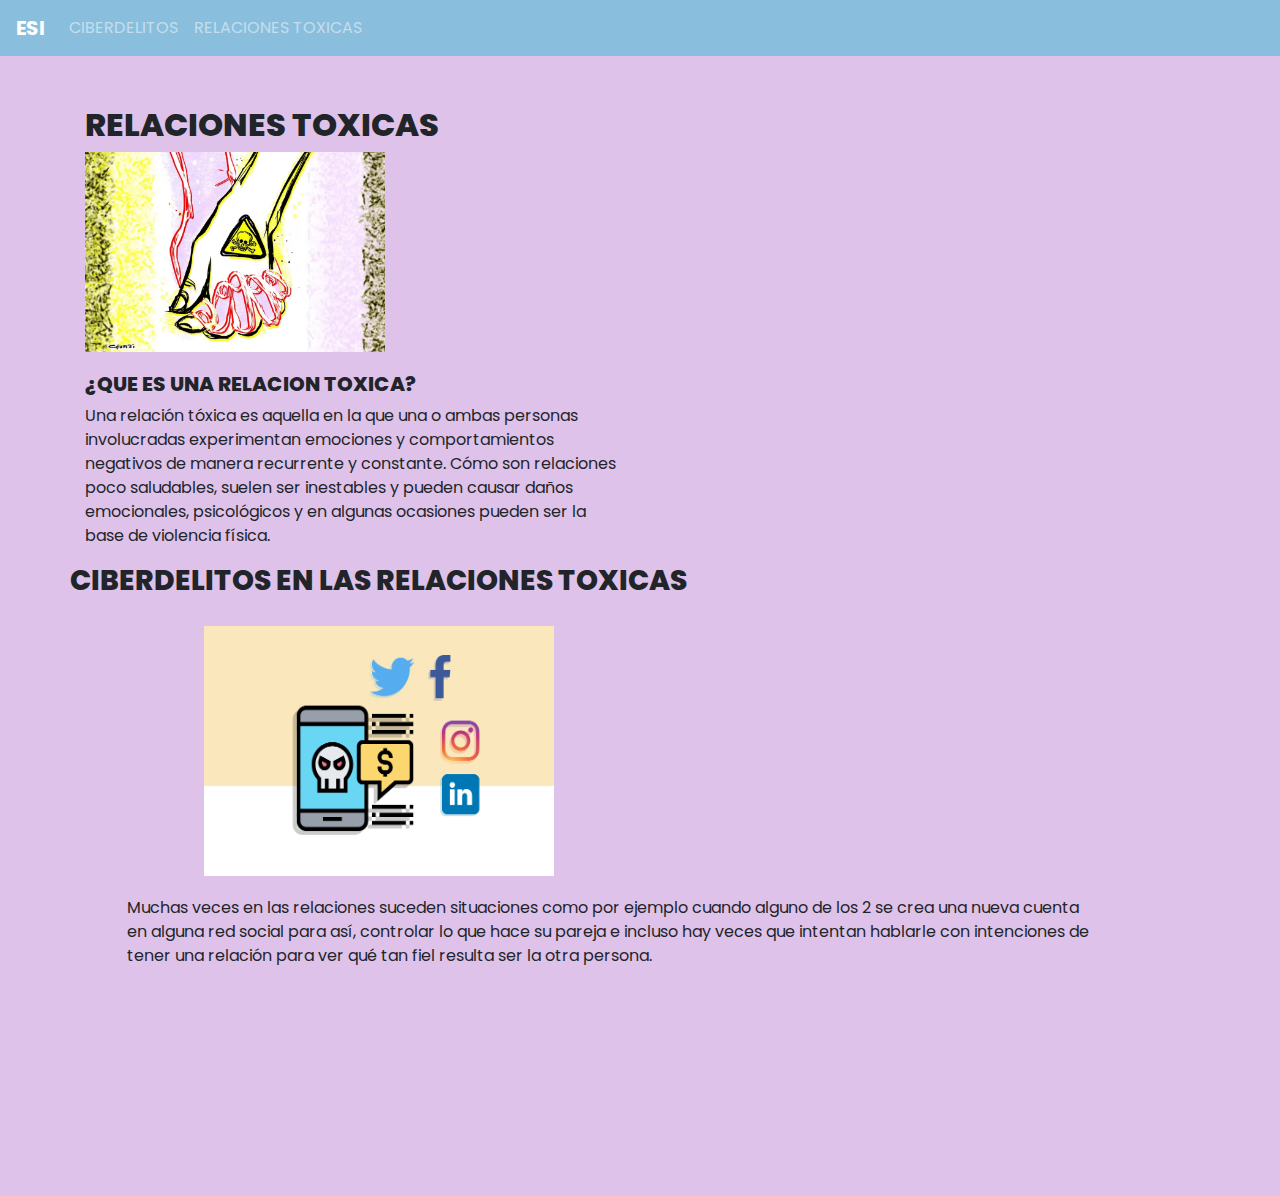
<file: index.html>
<!DOCTYPE html>
<html lang="en">
  <head>
    <title>Educacion Sexual Integral</title>
    <meta charset="utf-8" />
    <meta name="viewport" content="width=device-width, initial-scale=1" />
    <link
      rel="stylesheet"
      href="https://cdn.jsdelivr.net/npm/bootstrap@4.6.1/dist/css/bootstrap.min.css"
    />
    <link rel="stylesheet" href="css/estilos.css" />
    <script src="https://cdn.jsdelivr.net/npm/jquery@3.6.0/dist/jquery.slim.min.js"></script>
    <script src="https://cdn.jsdelivr.net/npm/popper.js@1.16.1/dist/umd/popper.min.js"></script>
    <script src="https://cdn.jsdelivr.net/npm/bootstrap@4.6.1/dist/js/bootstrap.bundle.min.js"></script>
    <link rel="shortcut icon" href="./img/icons8-lgbt-flag-32.png" type="image/x-icon">
    <style>
      .fakeimg {
        height: 200px;
        background: #aaa;
      }
    </style>
  </head>
  <body>
    <nav class="navbar navbar-expand-sm navbar-dark">
      <button
      class="navbar-toggler"
      type="button"
      data-toggle="collapse"
      data-target="#collapsibleNavbar"
      >
      <span class="navbar-toggler-icon"></span>
    </button>
    <div class="collapse navbar-collapse" id="collapsibleNavbar">
        <a class="navbar-brand" href="index.html">ESI</a>
        <ul class="navbar-nav">
          <li class="nav-item">
            <a class="nav-link" href="pagina01.html">CIBERDELITOS</a>
          </li>
          <li class="nav-item">
            <a class="nav-link" href="pagina02.html">RELACIONES TOXICAS</a>
          </li>
        </ul>
      </div>
    </nav>

    <div class="container" style="margin-top: 50px">
      <div class="row">
        <div class="col-sm-6">
          <h2>RELACIONES TOXICAS</h2>
          <div>
            <img src="img/relacion toxica1.avif" alt="" class="img-mod" />
          </div class = "text-center">
          <h5>¿QUE ES UNA RELACION TOXICA?</h5>
            <p>
              Una relación tóxica es aquella en la que una o ambas personas involucradas experimentan emociones y comportamientos negativos de manera recurrente y constante. Cómo son relaciones poco saludables, suelen ser inestables y pueden causar daños emocionales, psicológicos y en algunas ocasiones pueden ser la base de violencia física.
            </p>
        </div>
        <div class="text-center">
            <h3>CIBERDELITOS EN LAS RELACIONES TOXICAS</h3>
            <img src="img/Ciberdelitos-redes-sociales.png" alt="" class="img-mod2" />
          </div>
          <p class="final-texts">
            Muchas veces en las relaciones suceden situaciones como por ejemplo cuando alguno de los 2 se crea una nueva cuenta en alguna red social para así, controlar lo que hace su pareja e incluso hay veces que intentan hablarle con intenciones de tener una relación para ver qué tan fiel resulta ser la otra persona. 
          </p>
          <hr class="d-sm-none" />
        </div>
      </div>
    </div>
  </body>
</html>
</file>
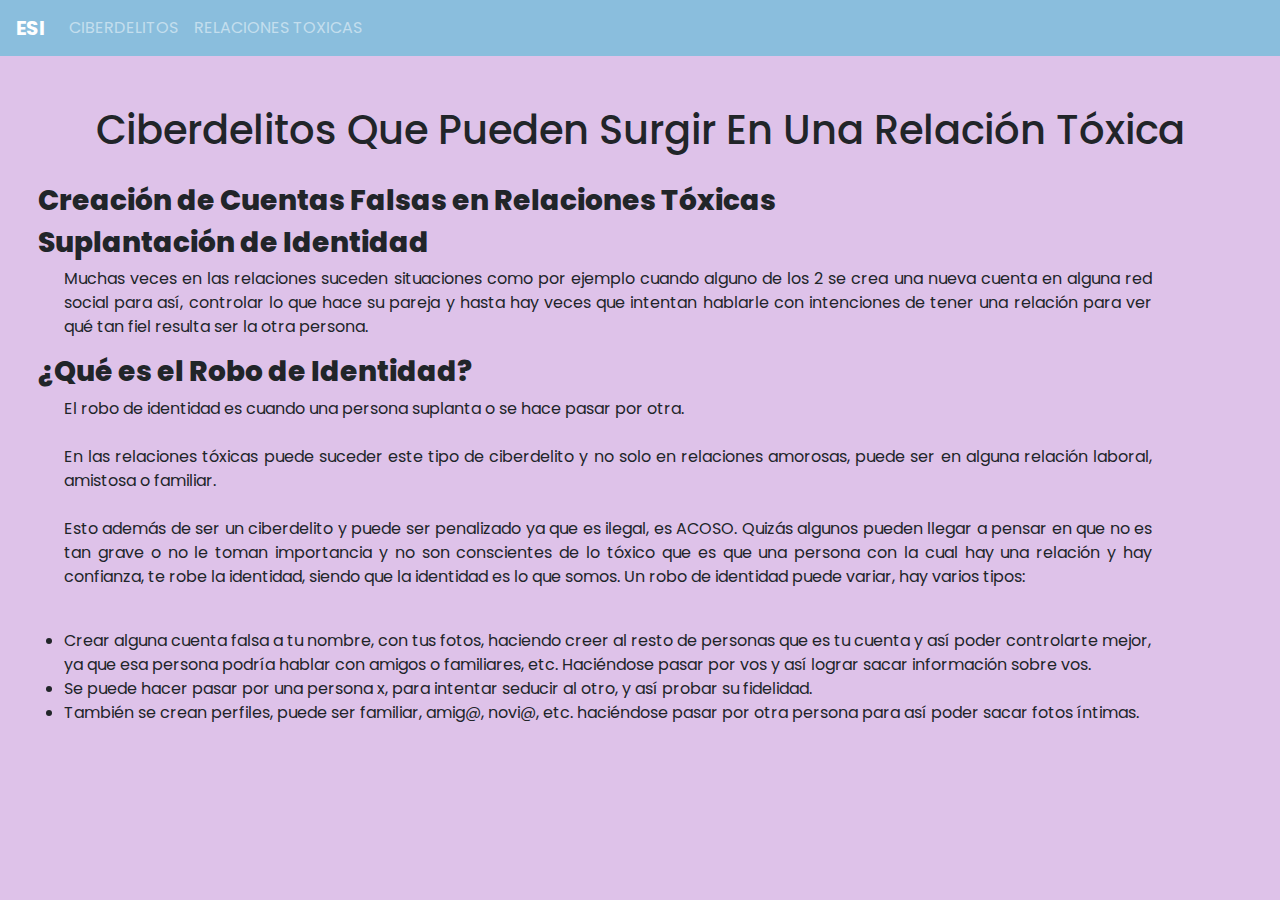
<file: pagina01.html>
<!DOCTYPE html>
<html lang="en">
  <head>
    <title>Educacion Sexual Integral</title>
    <meta charset="utf-8" />
    <meta name="viewport" content="width=device-width, initial-scale=1" />
    <link
      rel="stylesheet"
      href="https://cdn.jsdelivr.net/npm/bootstrap@4.6.1/dist/css/bootstrap.min.css"
    />
    <link rel="stylesheet" href="css/estilos.css" />
    <script src="https://cdn.jsdelivr.net/npm/jquery@3.6.0/dist/jquery.slim.min.js"></script>
    <script src="https://cdn.jsdelivr.net/npm/popper.js@1.16.1/dist/umd/popper.min.js"></script>
    <script src="https://cdn.jsdelivr.net/npm/bootstrap@4.6.1/dist/js/bootstrap.bundle.min.js"></script>
    <link rel="shortcut icon" href="./img/icons8-lgbt-flag-32.png" type="image/x-icon">
    <style>
      .fakeimg {
        height: 200px;
        background: #aaa;
      }
    </style>
  </head>
  <body>
    <nav class="navbar navbar-expand-sm navbar-dark">
      <button
      class="navbar-toggler"
      type="button"
      data-toggle="collapse"
      data-target="#collapsibleNavbar"
      >
      <span class="navbar-toggler-icon"></span>
    </button>
    <div class="collapse navbar-collapse" id="collapsibleNavbar">
        <a class="navbar-brand" href="index.html">ESI</a>
        <ul class="navbar-nav">
          <li class="nav-item">
            <a class="nav-link" href="pagina01.html">CIBERDELITOS</a>
          </li>
          <li class="nav-item">
            <a class="nav-link" href="pagina02.html">RELACIONES TOXICAS</a>
          </li>
        </ul>
      </div>
    </nav>
    <div class="text-center"style="margin-top:50px ">
        <h1>Ciberdelitos Que Pueden Surgir En Una Relación Tóxica</h1>
    </div>
    <div class="text-left" style="margin-top: 30px">
      <h3 class="subtitulo">Creación de Cuentas Falsas en Relaciones Tóxicas</h3>
      <h3 class="subtitulo">Suplantación de Identidad</h3>
    <p class="parrafo">
      Muchas veces en las relaciones suceden situaciones como por ejemplo cuando alguno de los 2 se crea una nueva cuenta en alguna red social para así, controlar lo que hace su pareja y hasta hay veces que intentan hablarle con intenciones de tener una relación para ver qué tan fiel resulta ser la otra persona. 
    </p>
    <h3 class="subtitulo">¿Qué es el Robo de Identidad?</h3>

    <p class="parrafo">El robo de identidad es cuando una persona suplanta o se hace pasar por otra. <br><br>
    En las relaciones tóxicas puede suceder este tipo de ciberdelito y no solo en relaciones amorosas, puede ser en alguna relación laboral, amistosa o familiar. <br><br>
    Esto además de ser un ciberdelito y puede ser penalizado ya que es ilegal, es ACOSO. Quizás algunos pueden llegar a pensar en que no es tan grave o no le toman importancia y no son conscientes de lo tóxico que es que una persona con la cual hay una relación y hay confianza, te robe la identidad, siendo que la identidad es lo que somos. Un robo de identidad puede variar, hay varios tipos: <br><br></p>
    <ul class="lista-ordenada-final">
      <li>Crear alguna cuenta falsa a tu nombre, con tus fotos, haciendo creer al resto de personas que es tu cuenta y así poder controlarte mejor, ya que esa persona podría hablar con amigos o familiares, etc. Haciéndose pasar por vos y así lograr sacar información sobre vos.</li>
      <li>Se puede hacer pasar por una persona x, para intentar seducir al otro, y así probar su fidelidad.</li>
      <li>También se crean perfiles, puede ser familiar, amig@, novi@, etc. haciéndose pasar por otra persona para así poder sacar fotos íntimas.</li>
    </ul>
    </div>
  </body>
</html>
</file>
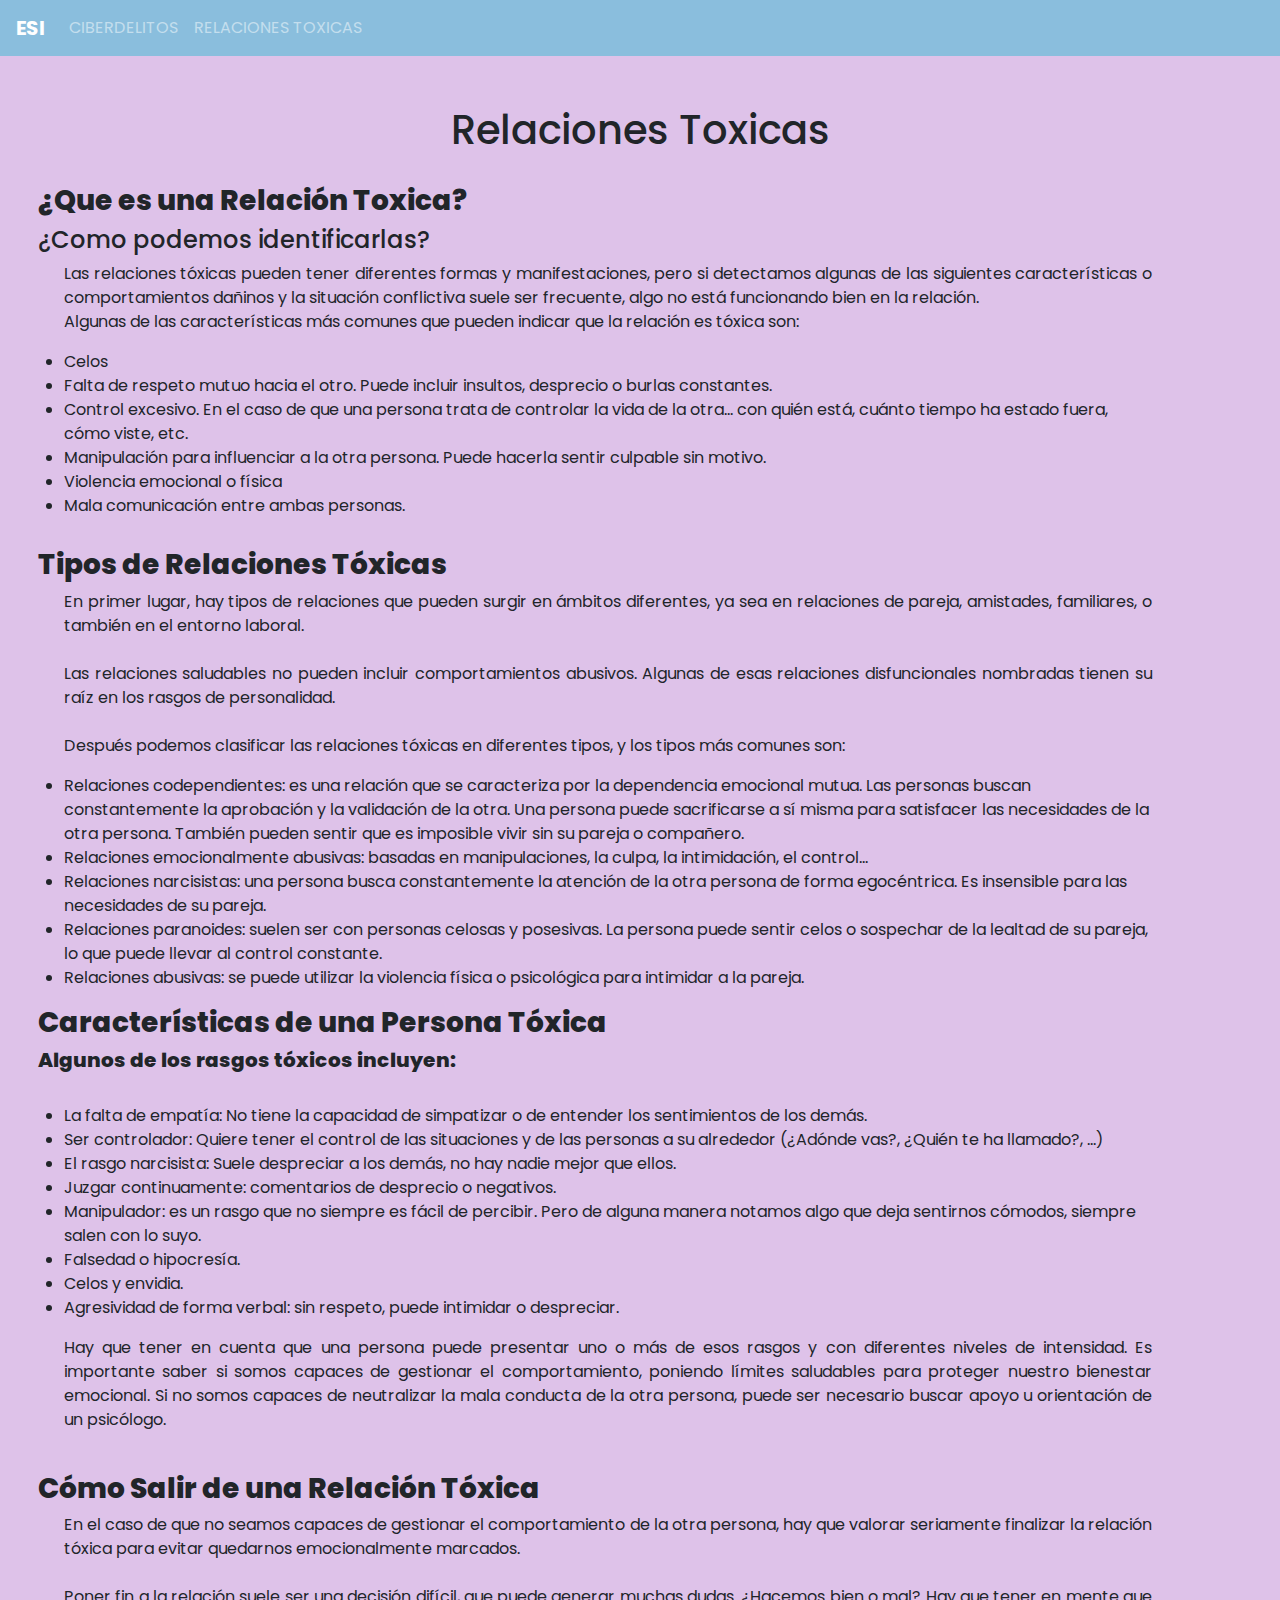
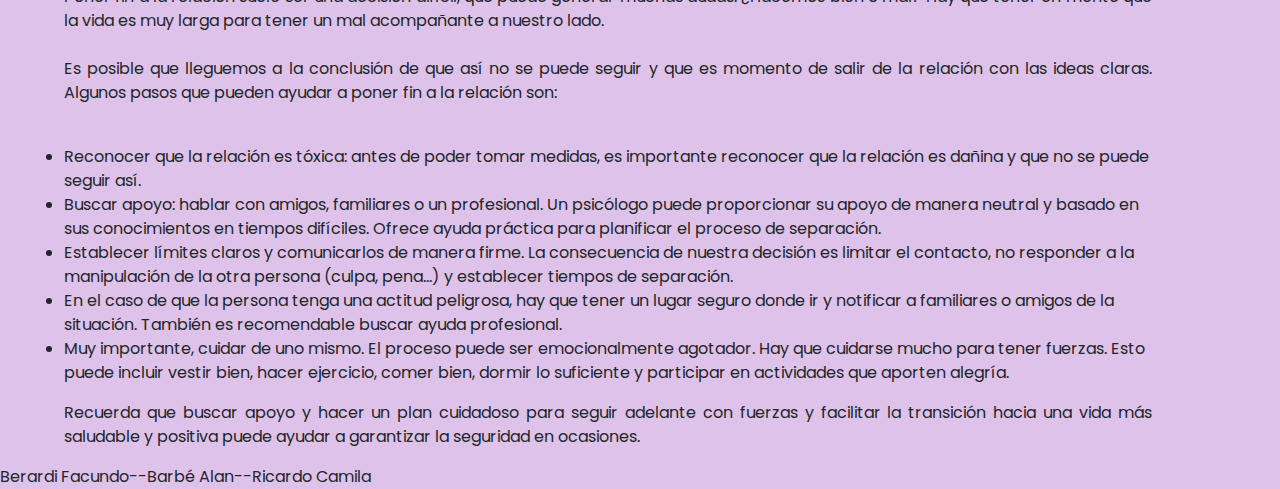
<file: pagina02.html>
<!DOCTYPE html>
<html lang="en">
  <head>
    <title>Educacion Sexual Integral</title>
    <meta charset="utf-8" />
    <meta name="viewport" content="width=device-width, initial-scale=1" />
    <link
      rel="stylesheet"
      href="https://cdn.jsdelivr.net/npm/bootstrap@4.6.1/dist/css/bootstrap.min.css"
    />
    <link rel="stylesheet" href="css/estilos.css" />
    <script src="https://cdn.jsdelivr.net/npm/jquery@3.6.0/dist/jquery.slim.min.js"></script>
    <script src="https://cdn.jsdelivr.net/npm/popper.js@1.16.1/dist/umd/popper.min.js"></script>
    <script src="https://cdn.jsdelivr.net/npm/bootstrap@4.6.1/dist/js/bootstrap.bundle.min.js"></script>
    <link rel="shortcut icon" href="./img/icons8-lgbt-flag-32.png" type="image/x-icon">
    <style>
      .fakeimg {
        height: 200px;
        background: #aaa;
      }
    </style>
  </head>
  <body>
    <nav class="navbar navbar-expand-sm navbar-dark">
      <button
      class="navbar-toggler"
      type="button"
      data-toggle="collapse"
      data-target="#collapsibleNavbar"
      >
      <span class="navbar-toggler-icon"></span>
    </button>
    <div class="collapse navbar-collapse" id="collapsibleNavbar">
        <a class="navbar-brand" href="index.html">ESI</a>
        <ul class="navbar-nav">
          <li class="nav-item">
            <a class="nav-link" href="pagina01.html">CIBERDELITOS</a>
          </li>
          <li class="nav-item">
            <a class="nav-link" href="pagina02.html">RELACIONES TOXICAS</a>
          </li>
        </ul>
      </div>
    </nav>
    <div class="text-center"style="margin-top:50px ">
        <h1>Relaciones Toxicas</h1>
    </div>
    <div class="text-left" style="margin-top: 30px">
      <h3 class="subtitulo">¿Que es una Relación Toxica?</h3>
      <h4 class="subtitulo">¿Como podemos identificarlas?</h4>
    <p class="parrafo">
      Las relaciones tóxicas pueden tener diferentes formas y manifestaciones, pero si detectamos algunas de las siguientes características o comportamientos dañinos y la situación conflictiva suele ser frecuente, algo no está funcionando bien en la relación. <br>
      Algunas de las características más comunes que pueden indicar que la relación es tóxica son:
    </p>
    <div>
      <ul class="lista-ordenada">
        <li>Celos</li>
        <li>Falta de respeto mutuo hacia el otro. Puede incluir insultos, desprecio o burlas constantes.</li>
        <li>Control excesivo. En el caso de que una persona trata de controlar la vida de la otra… con quién está, cuánto tiempo ha estado fuera, cómo viste, etc.</li>
        <li>Manipulación para influenciar a la otra persona. Puede hacerla sentir culpable sin motivo.</li>
        <li>Violencia emocional o física</li>
        <li>Mala comunicación entre ambas personas.</li>
      </ul>
    </div>
    <div class="text-left" style="margin-top: 30px">
      <h3 class="subtitulo">Tipos de Relaciones Tóxicas</h3>
      <p class="parrafo">
        En primer lugar, hay tipos de relaciones que pueden surgir en ámbitos diferentes, ya sea en relaciones de pareja, amistades, familiares, o también en el entorno laboral. <br><br>
        Las relaciones saludables no pueden incluir comportamientos abusivos. Algunas de esas relaciones disfuncionales nombradas tienen su raíz en los rasgos de personalidad.  <br><br>
        Después podemos clasificar las relaciones tóxicas en diferentes tipos, y los tipos más comunes son: 
      </p>
      <ul class="lista-ordenada">
        <li>Relaciones codependientes: es una relación que se caracteriza por la dependencia emocional mutua. Las personas buscan constantemente la aprobación y la validación de la otra. Una persona puede sacrificarse a sí misma para satisfacer las necesidades de la otra persona. También pueden sentir que es imposible vivir sin su pareja o compañero.</li>
        <li>Relaciones emocionalmente abusivas: basadas en manipulaciones, la culpa, la intimidación, el control…</li>
        <li>Relaciones narcisistas: una persona busca constantemente la atención de la otra persona de forma egocéntrica. Es insensible para las necesidades de su pareja.</li>
        <li>Relaciones paranoides: suelen ser con personas celosas y posesivas. La persona puede sentir celos o sospechar de la lealtad de su pareja, lo que puede llevar al control constante.</li>
        <li>Relaciones abusivas: se puede utilizar la violencia física o psicológica para intimidar a la pareja.</li>
      </ul>
      <h3 class="subtitulo">Características de una Persona Tóxica</h3>
        <h5 class="subtitulo">Algunos de los rasgos tóxicos incluyen:<br><br></h4>
          <ul class="lista-ordenada">
            <li>La falta de empatía: No tiene la capacidad de simpatizar o de entender los sentimientos de los demás.</li>
            <li>Ser controlador: Quiere tener el control de las situaciones y de las personas a su alrededor (¿Adónde vas?, ¿Quién te ha llamado?, …)</li>
            <li>El rasgo narcisista: Suele despreciar a los demás, no hay nadie mejor que ellos.</li>
            <li>Juzgar continuamente: comentarios de desprecio o negativos.</li>
            <li>Manipulador: es un rasgo que no siempre es fácil de percibir. Pero de alguna manera notamos algo que deja sentirnos cómodos, siempre salen con lo suyo.</li>
            <li>Falsedad o hipocresía.</li>
            <li>Celos y envidia.</li>
            <li>Agresividad de forma verbal: sin respeto, puede intimidar o despreciar.</li>
          </ul>
          <p class="parrafo">
            Hay que tener en cuenta que una persona puede presentar uno o más de esos rasgos y con diferentes niveles de intensidad. Es importante saber si somos capaces de gestionar el comportamiento, poniendo límites saludables para proteger nuestro bienestar emocional. Si no somos capaces de neutralizar la mala conducta de la otra persona, puede ser necesario buscar apoyo u orientación de un psicólogo. <br><br>
          </p>
          <h3 class="subtitulo">Cómo Salir de una Relación Tóxica</h3>
          <p class="parrafo">
            En el caso de que no seamos capaces de gestionar el comportamiento de la otra persona, hay que valorar seriamente finalizar la relación tóxica para evitar quedarnos emocionalmente marcados. <br><br>
            Poner fin a la relación suele ser una decisión difícil, que puede generar muchas dudas. ¿Hacemos bien o mal? Hay que tener en mente que la vida es muy larga para tener un mal acompañante a nuestro lado. <br><br>
            Es posible que lleguemos a la conclusión de que así no se puede seguir y que es momento de salir de la relación con las ideas claras. Algunos pasos que pueden ayudar a poner fin a la relación son: <br><br>
          </p>
          <ul class="lista-ordenada">
            <li>Reconocer que la relación es tóxica: antes de poder tomar medidas, es importante reconocer que la relación es dañina y que no se puede seguir así.</li>
            <li>Buscar apoyo: hablar con amigos, familiares o un profesional. Un psicólogo puede proporcionar su apoyo de manera neutral y basado en sus conocimientos en tiempos difíciles. Ofrece ayuda práctica para planificar el proceso de separación.</li>
            <li>Establecer límites claros y comunicarlos de manera firme. La consecuencia de nuestra decisión es limitar el contacto, no responder a la manipulación de la otra persona (culpa, pena…) y establecer tiempos de separación.</li>
            <li>En el caso de que la persona tenga una actitud peligrosa, hay que tener un lugar seguro donde ir y notificar a familiares o amigos de la situación. También es recomendable buscar ayuda profesional.</li>
            <li>Muy importante, cuidar de uno mismo. El proceso puede ser emocionalmente agotador. Hay que cuidarse mucho para tener fuerzas. Esto puede incluir vestir bien, hacer ejercicio, comer bien, dormir lo suficiente y participar en actividades que aporten alegría.</li>
          </ul>
          <p class="parrafo">
            Recuerda que buscar apoyo y hacer un plan cuidadoso para seguir adelante con fuerzas y facilitar la transición hacia una vida más saludable y positiva puede ayudar a garantizar la seguridad en ocasiones.
          </p>
    </div>
  </div>
  <footer>Berardi Facundo--Barbé Alan--Ricardo Camila</footer>
</body>
</html>
</file>
<file: css/estilos.css>
@import url('https://fonts.googleapis.com/css2?family=Poppins:wght@200;400;600;700&display=swap');
*{
    font-family: "Poppins", sans-serif;
    margin: 0;
    padding: 0;
    box-sizing: border-box;
}
.footer {
  text-align: center;
  padding: 10px;
  background-color: #ff0000;
  position: absolute;
  bottom: 0;
  width: 100%;
}
/*@media screen and (max-width: 600px) {
  footer {
    position: static;
  }
}*/
body{
    min-height: 100vh;
    background-color: rgb(222, 194, 233);
    font-family: "Raleway", sans-serif;
}
.navbar-brand{
  font-weight: bold;
}
.nav-link{
  transition: all 0.3s ease-in-out;
}
.nav-link:hover{
  transform: scale(1.05);
  /* font-weight: 700; */
  transition:  all 0.3s ease-in-out;
}
h2, h3, h5{
  font-weight: 800;
}
.img-mod{
  margin-bottom: 20px;
  width: 300px;
  height: 200px;

}
.img-mod2{
  margin-top: 20px;
  margin-bottom: 20px;
  width: 350px;
  height: 250px;
}
.titulo {
    font-size: 40px;
    font-family: "Dancing Script", cursive;
    margin-bottom: 40px;
    color: rgb(255, 246, 246)
}
form > input{
    margin-top: 20px;
}
form{
    width: 60vw;
  }
  .navbar{
      background-color: #8abedd;
      border: none;
  }
  .jumbotron{
   background-color: #AEB8FE ; 
  }
  .letters {
    display: flex;
    width: 100%;
    margin-left: auto;
    flex-direction: column;
    align-items: center;
  }
  .letters-item > a,
  .letters-item > button {
    margin-bottom: 10px !important;
  }
  .letters-item {
    display: flex;
    flex-direction: column;
    align-items: center;
    margin-bottom: 20px;
  }
  .text {
    text-align: left;
  }
  .letters-item > a,
  .letters-item > button {
    font-weight: 700;
  }
  
  .letters-item > .card card-body {
    opacity: 0.8 !important;
  }
  .final-texts{
    margin-left: 5%;
    margin-right: 10%;
    margin-bottom: 20%;
  }
  .subtitulo{
    text-align: left;
    margin-left: 3%;
  }
  .parrafo{
    text-align: justify;
    margin-left: 5%;
    margin-right: 10%;
  }
  .lista-ordenada{
    margin-left: 5%;
    margin-right: 10%;
    list-style-type: disc;
  }
  .lista-ordenada-final{
    margin-left: 5%;
    margin-right: 10%;
    margin-bottom: 20%;
    list-style-type: disc;
  }
</file>
